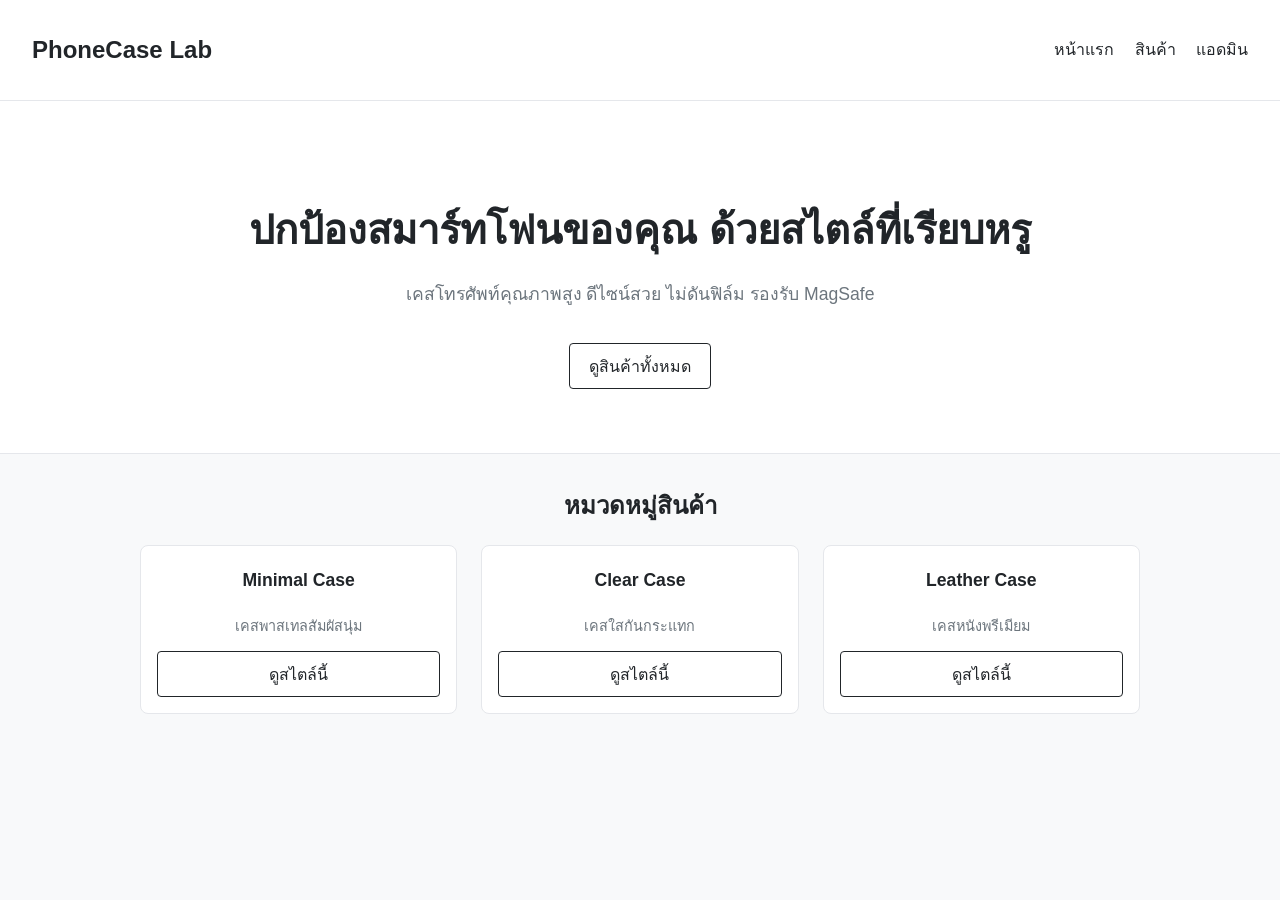
<file: index.html>
<!DOCTYPE html>
<html lang="th">
<head>
  <meta charset="UTF-8">
  <title>PhoneCase Lab | เคสโทรศัพท์สุดมินิมอล</title>
  <link rel="stylesheet" href="style.css">
</head>
<body>
  <header>
    <h2>PhoneCase Lab</h2>
    <nav>
      <a href="index.html">หน้าแรก</a>
      <a href="product.html">สินค้า</a>
      <a href="admin.html">แอดมิน</a>
    </nav>
  </header>

  <section class="hero">
    <h1>ปกป้องสมาร์ทโฟนของคุณ ด้วยสไตล์ที่เรียบหรู</h1>
    <p>เคสโทรศัพท์คุณภาพสูง ดีไซน์สวย ไม่ดันฟิล์ม รองรับ MagSafe</p>
    <br>
    <a href="product.html" class="btn">ดูสินค้าทั้งหมด</a>
  </section>

  <main class="container">
    <h2 style="text-align: center;">หมวดหมู่สินค้า</h2>
    <div class="grid">
      <div class="card" style="text-align: center;">
        <h3>Minimal Case</h3>
        <p>เคสพาสเทลสัมผัสนุ่ม</p>
        <a href="product.html?mood=minimal" class="btn">ดูสไตล์นี้</a>
      </div>
      <div class="card" style="text-align: center;">
        <h3>Clear Case</h3>
        <p>เคสใสกันกระแทก</p>
        <a href="product.html?mood=clear" class="btn">ดูสไตล์นี้</a>
      </div>
      <div class="card" style="text-align: center;">
        <h3>Leather Case</h3>
        <p>เคสหนังพรีเมียม</p>
        <a href="product.html?mood=leather" class="btn">ดูสไตล์นี้</a>
      </div>
    </div>
  </main>
</body>
</html>
</file>
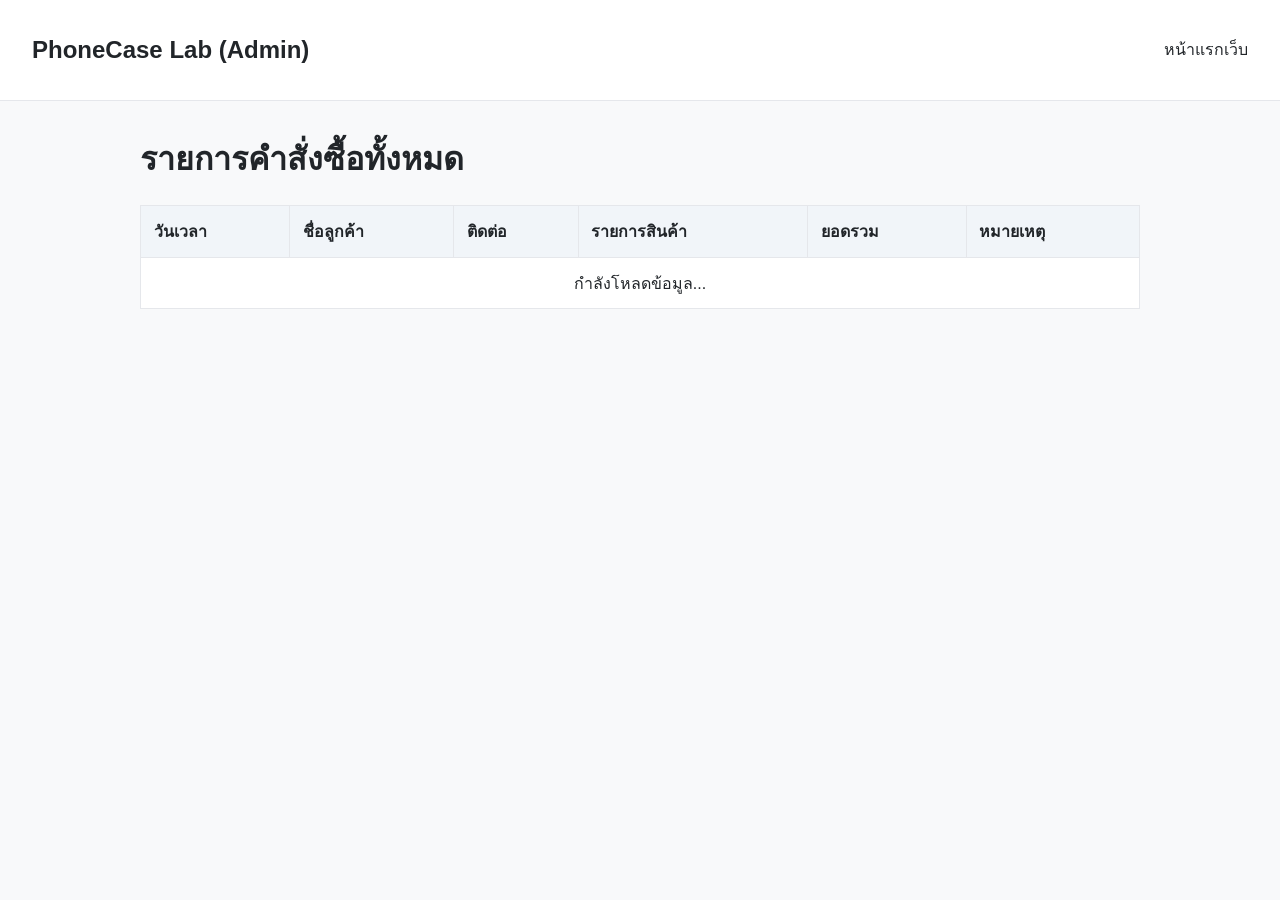
<file: admin.html>
<!DOCTYPE html>
<html lang="th">
<head>
  <meta charset="UTF-8">
  <title>ระบบหลังบ้าน (Admin) - PhoneCase Lab</title>
  <link rel="stylesheet" href="style.css">
</head>
<body>
  <header>
    <h2>PhoneCase Lab (Admin)</h2>
    <nav>
      <a href="index.html">หน้าแรกเว็บ</a>
    </nav>
  </header>

  <main class="container">
    <h1>รายการคำสั่งซื้อทั้งหมด</h1>
    <table id="ordersTable">
      <thead>
        <tr>
          <th>วันเวลา</th>
          <th>ชื่อลูกค้า</th>
          <th>ติดต่อ</th>
          <th>รายการสินค้า</th>
          <th>ยอดรวม</th>
          <th>หมายเหตุ</th>
        </tr>
      </thead>
      <tbody>
        <tr><td colspan="6" style="text-align: center;">กำลังโหลดข้อมูล...</td></tr>
      </tbody>
    </table>
  </main>

  <script src="script.js"></script>
</body>
</html>
</file>
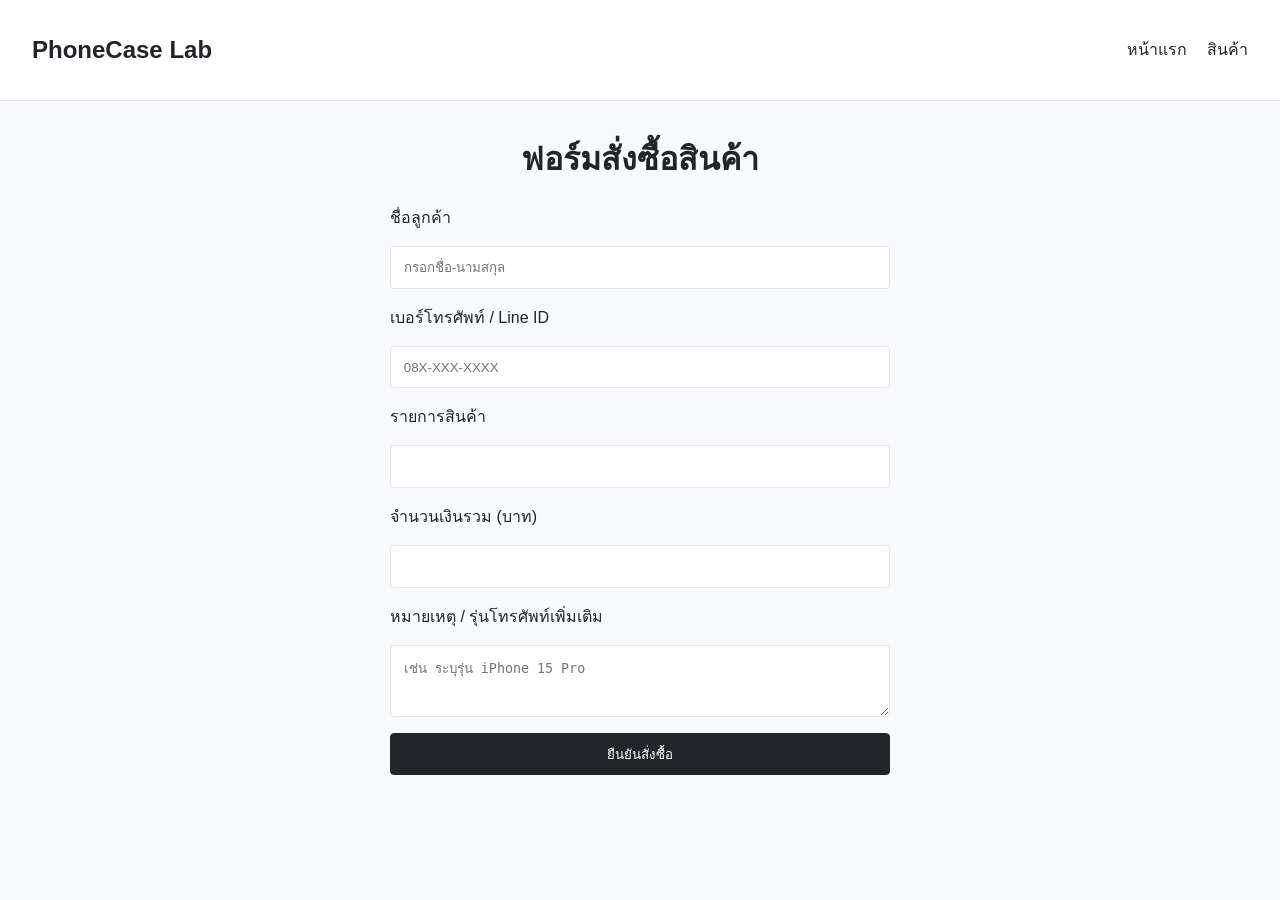
<file: order.html>
<!DOCTYPE html>
<html lang="th">
<head>
  <meta charset="UTF-8">
  <title>สั่งซื้อสินค้า - PhoneCase Lab</title>
  <link rel="stylesheet" href="style.css">
</head>
<body>
  <header>
    <h2>PhoneCase Lab</h2>
    <nav>
      <a href="index.html">หน้าแรก</a>
      <a href="product.html">สินค้า</a>
    </nav>
  </header>

  <main class="container">
    <h1 style="text-align: center;">ฟอร์มสั่งซื้อสินค้า</h1>
    <form id="orderForm">
      <label>ชื่อลูกค้า</label>
      <input type="text" id="customerName" required placeholder="กรอกชื่อ-นามสกุล">

      <label>เบอร์โทรศัพท์ / Line ID</label>
      <input type="text" id="contact" required placeholder="08X-XXX-XXXX">

      <label>รายการสินค้า</label>
      <input type="text" id="items" readonly>

      <label>จำนวนเงินรวม (บาท)</label>
      <input type="text" id="total" readonly>

      <label>หมายเหตุ / รุ่นโทรศัพท์เพิ่มเติม</label>
      <textarea id="note" rows="3" placeholder="เช่น ระบุรุ่น iPhone 15 Pro"></textarea>

      <button type="submit" class="btn" style="background: var(--text-main); color: #fff;">ยืนยันสั่งซื้อ</button>
    </form>
  </main>

  <script src="script.js"></script>
</body>
</html>
</file>
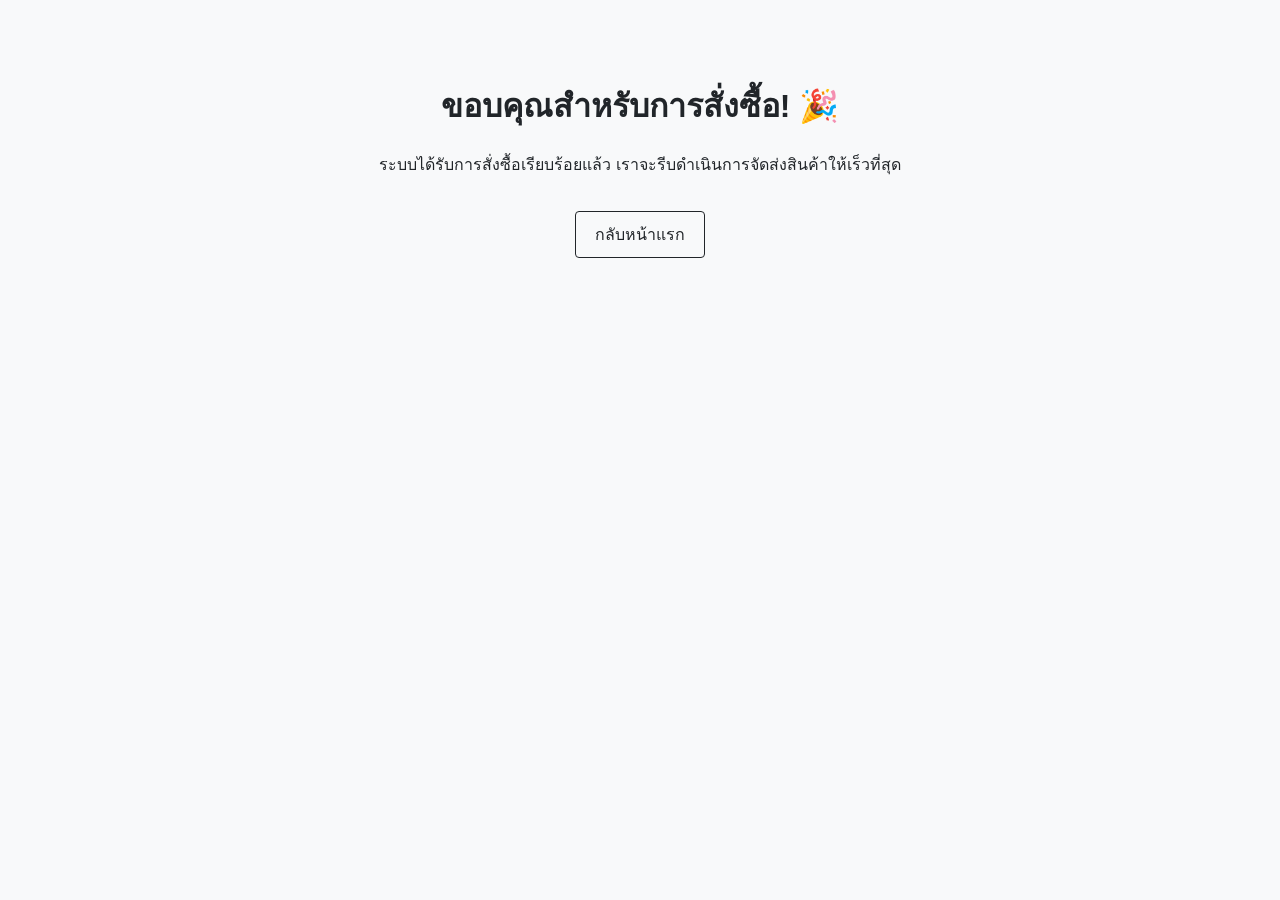
<file: thankyou.html>
<!DOCTYPE html>
<html lang="th">
<head>
  <meta charset="UTF-8">
  <title>ขอบคุณสำหรับการสั่งซื้อ - PhoneCase Lab</title>
  <link rel="stylesheet" href="style.css">
</head>
<body>
  <main class="container" style="text-align: center; margin-top: 5rem;">
    <h1>ขอบคุณสำหรับการสั่งซื้อ! 🎉</h1>
    <p>ระบบได้รับการสั่งซื้อเรียบร้อยแล้ว เราจะรีบดำเนินการจัดส่งสินค้าให้เร็วที่สุด</p>
    <br>
    <a href="index.html" class="btn">กลับหน้าแรก</a>
  </main>
</body>
</html>
</file>
<file: style.css>
:root {
  --bg-color: #f8f9fa;
  --card-bg: #ffffff;
  --text-main: #212529;
  --text-muted: #6c757d;
  --accent: #3b82f6;
  --border: #e5e7eb;
}

body {
  font-family: 'Prompt', -apple-system, sans-serif;
  background-color: var(--bg-color);
  color: var(--text-main);
  margin: 0;
  padding: 0;
}

header {
  background: #ffffff;
  padding: 1rem 2rem;
  border-bottom: 1px solid var(--border);
  display: flex;
  justify-content: space-between;
  align-items: center;
}

nav a {
  margin-left: 1rem;
  text-decoration: none;
  color: var(--text-main);
  font-weight: 500;
}

.hero {
  text-align: center;
  padding: 4rem 1rem;
  background: #ffffff;
  border-bottom: 1px solid var(--border);
}

.hero h1 { font-size: 2.5rem; margin-bottom: 1rem; }
.hero p { color: var(--text-muted); font-size: 1.1rem; }

.btn {
  display: inline-block;
  padding: 0.6rem 1.2rem;
  border: 1px solid var(--text-main);
  background: transparent;
  color: var(--text-main);
  text-decoration: none;
  border-radius: 4px;
  cursor: pointer;
  transition: 0.2s;
}

.btn:hover { background: var(--text-main); color: #fff; }

.container { max-width: 1000px; margin: 2rem auto; padding: 0 1rem; }

.grid {
  display: grid;
  grid-template-columns: repeat(auto-fit, minmax(220px, 1fr));
  gap: 1.5rem;
}

.card {
  background: var(--card-bg);
  border: 1px solid var(--border);
  border-radius: 8px;
  overflow: hidden;
  padding: 1rem;
  display: flex;
  flex-direction: column;
}

.card img { width: 100%; height: 200px; object-fit: cover; border-radius: 4px; }
.card h3 { font-size: 1.1rem; margin: 0.5rem 0; }
.card p { color: var(--text-muted); font-size: 0.9rem; flex-grow: 1; }
.card .price { font-weight: bold; font-size: 1.2rem; margin: 0.5rem 0; }

form { display: flex; flex-direction: column; gap: 1rem; max-width: 500px; margin: 0 auto; }
form input, form textarea { padding: 0.8rem; border: 1px solid var(--border); border-radius: 4px; }

table { width: 100%; border-collapse: collapse; background: #fff; margin-top: 1rem; }
th, td { border: 1px solid var(--border); padding: 0.8rem; text-align: left; }
th { background: #f1f5f9; }
</file>
